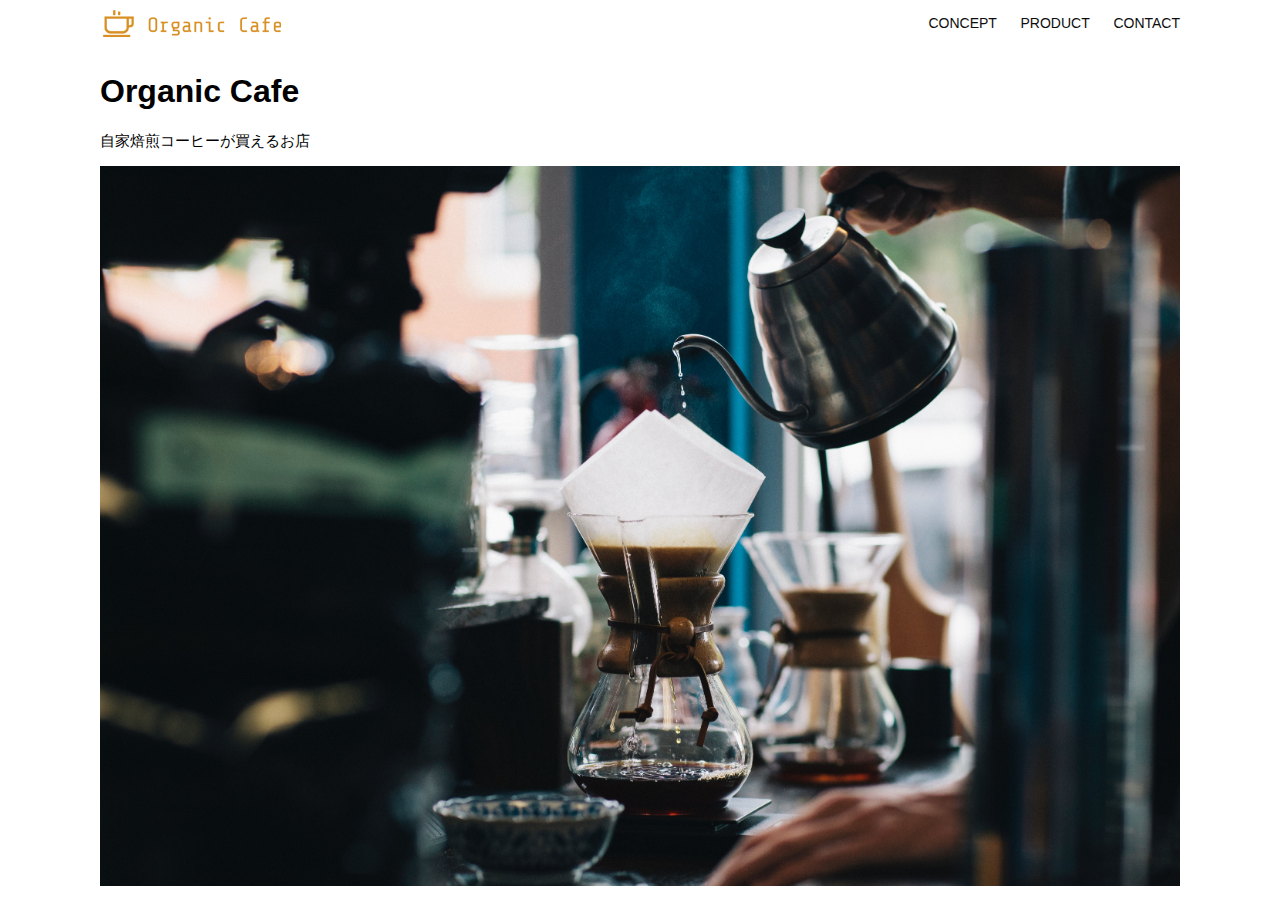
<file: html-css-kadai_013/index.html>
<!DOCTYPE html>
<html>
  <head>
    <title>Organic Cafe</title>
    <meta charset="UTF-8" />
    <meta name="description" content="自家焙煎のコーヒーがお家で楽しめるOrganic Cafe"/>
    <meta name="viewport" content="width=device-width, initial-scale=1.0" />
    <link rel="stylesheet" href="style.css" />
    
  </head>
   <body>
    <!-- ヘッダー　-->
    <header>
      <!-- ロゴ -->
      <a href="index.html" id="logo"><img src="images/logo.png" alt="トップページに戻る"/></a>

      <!-- PC用ナビゲーション -->
       <nav id="nav-pc">
        <a href="index.html#concept">CONCEPT</a>
        <a href="index.html#product">PRODUCT</a>
        <a href="index.html#contact">CONTACT</a>
       </nav>
      <!--スマホ用メニュー画像-->
     <img id="menu-sp" src="images/button-menu.png" alt="ナビゲーションを開く" onclick="document.getElementById('nav-sp').style.display = 'block'">
      <!--スマホ用ナビゲーション-->
        <nav id="nav-sp">
          <img id="close" src="images/button-close.png" alt="ナビゲーションを閉じる" onclick="document.getElementById('nav-sp').style.display = 'none'">
           <a id="logo-sp" href="index.html" onclick="document.getElementById('nav-sp').style.display = 'none'">
             <img src="images/logo-sp.png" alt="トップページに戻る">
           </a>
           <a class="menu" href="index.html#concept" onclick="document.getElementById('nav-sp').style.display = 'none'">CONCEPT</a>
           <a class="menu" href="index.html#product" onclick="document.getElementById('nav-sp').style.display = 'none'">PRODUCT</a>
           <a class="menu" href="index.html#contact" onclick="document.getElementById('nav-sp').style.display = 'none'">CONTACT</a>
        </nav>
    </header>
    <main>
      <article>
        <!-- メインビジュアル -->
        <section id="main-visual">
          <div id="main-message">
            <h1>Organic Cafe</h1>
            <p>自家焙煎コーヒーが買えるお店</p>
          </div>
          <img src="images/main-image.jpg"alt="コーヒーをハンドドリップで淹れる画像"/>
        </section>
      </article>
    </main>
   </body>
</html>
</file>
<file: html-css-kadai_013/style.css>
/* PC、スマホ共通スタイル */
body {
  font-family: "Source Sans Pro", "Hiragino Kaku Gothic ProN", Meiryo, Arial,
    sans-serif;
}

p {
  font-size: 15px;
}

#main-visual>img {
  width: 100%;
}

/*================
PC用のスタイル 
=================*/
@media screen and (min-width: 768px) {
  /* 横幅設定 */
  body {
    max-width: 1080px;
    min-width: 960px;
    margin: 0 auto 0 auto;
  }

  /* ヘッダー */
  header {
    display: flex;
    justify-content: space-between;
  }

  /* ナビゲーションのレイアウト */
  #nav-pc {
    text-align: right;
    font-size: 14px;
    padding-top: 15px;
  }

  /* ナビゲーションのリンクの装飾設定 */
  #nav-pc>a {
    text-decoration: none;
    margin-left: 20px;
  }

  #nav-pc>a:link {
    color: #0d0d0d;
  }

  #nav-pc>a:visited {
    color: #0d0d0d;
  }

  #nav-pc>a:hover {
    color: #0d0d0d;
    text-decoration: underline;
  }

  #nav-pc>a:active {
    color: #0d0d0d;
  }
  /* SP用ナビゲーションを非表示にする */
  #menu-sp {
    display: none;
  }

  #nav-sp {
    display: none;
  }
}

/* SP用スタイル　*/
@media (max-width: 767px) {
 body {
  min-width: 375px;
 }
/* PC用非表示*/
  #nav-pc {
    display: none;
  }
/* バーガーメニュー表示 */
#menu-sp {
  float: right;
  padding: 0;
}
/* スマートフォン用ナビゲーションのスタイル */
#nav-sp {
  background-color: #ce933e;
  position: absolute;
  left: 0;
  top: 0;
  height: 100%;
  width: 100%;
  display: none;
  z-index: 100;
}

#close {
  position: absolute;
  top: 20px;
  right: 20px;
}

#logo-sp {
  margin: 80px 0px 30px 20px;
}

#nav-sp > a {
  display: block;
}
#nav-sp > a:link,
#nav-sp > a:visited,
#nav-sp > a:hover {
    color: #ffffff
  }
#nav-sp > a:hover {
    text-decoration: underline
  }
#nav-sp > a:active {
    color: #ffffff;
}

#nav-sp > .menu {
  text-decoration: none;
  display: block;
  margin: 20px 20px;
  height: 44px;
  font-size: 16px;
  background-image: url("images/arrow.png");
  background-repeat: no-repeat;
  background-position: right top;
}
}
</file>
